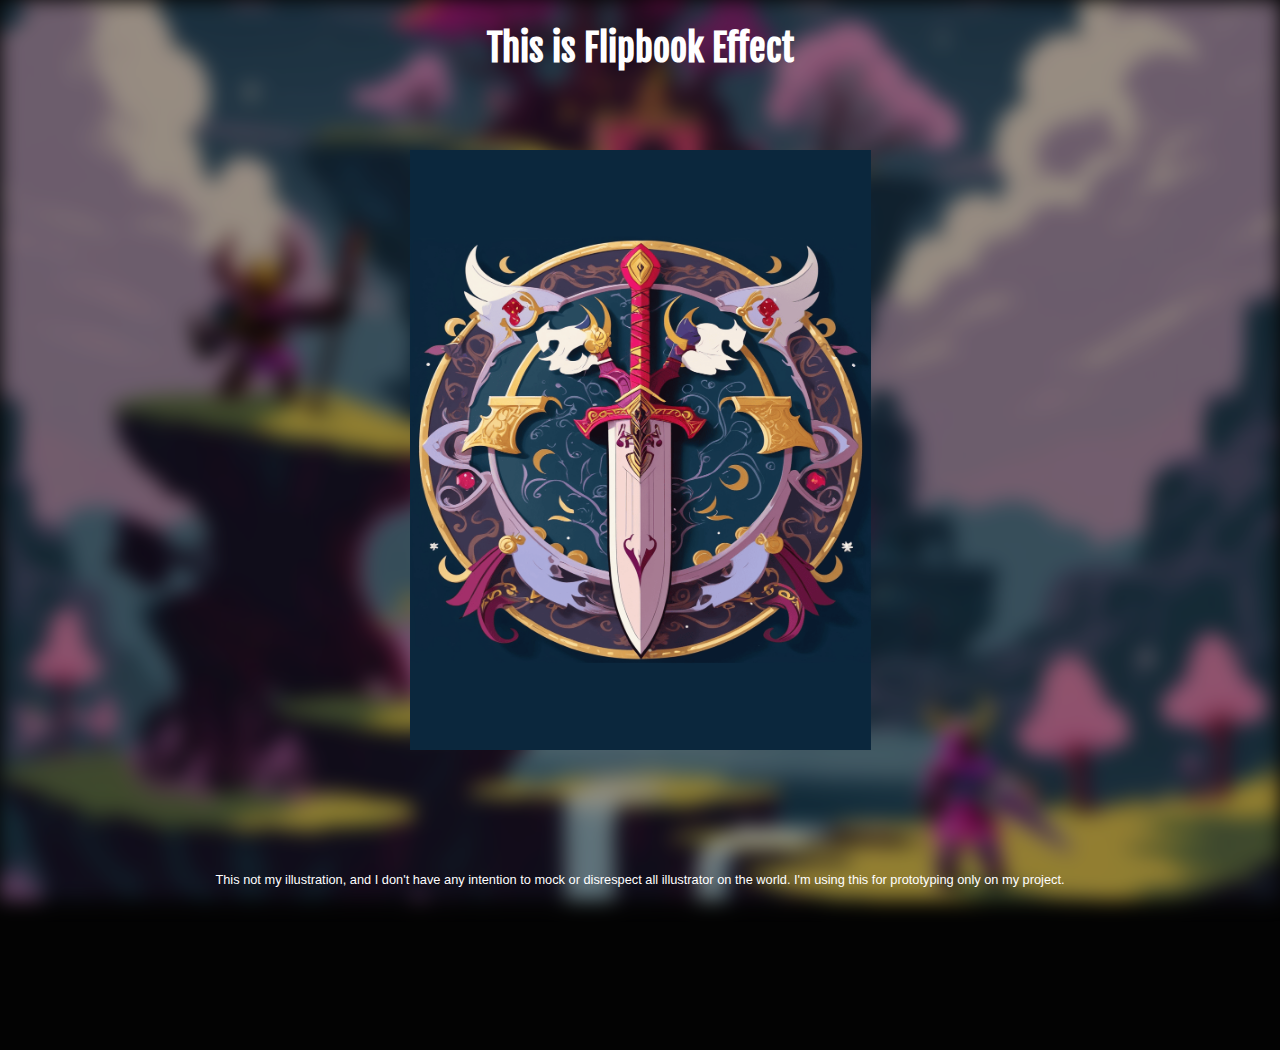
<file: index.html>
<!DOCTYPE html>
<!--[if lt IE 7]> <html lang="en" class="ie6"> <![endif]-->
<!--[if IE 7]>    <html lang="en" class="ie7"> <![endif]-->
<!--[if IE 8]>    <html lang="en" class="ie8"> <![endif]-->
<!--[if IE 9]>    <html lang="en" class="ie9"> <![endif]-->
<!--[if !IE]><!-->
<html lang="en">
  <!--<![endif]-->
  <head>
    <meta name="viewport" content="width = 1050, user-scalable = no" />
    <title>Flipbook Effect</title>
    <link rel="stylesheet" href="./css/basic.css" />
    <script type="text/javascript" src="./extras/jquery.min.1.7.js"></script>
    <script
      type="text/javascript"
      src="./extras/modernizr.2.5.3.min.js"
    ></script>
  </head>
  <body>
    <div class="bg_flipbook"></div>
    <div class="copyright">
      <h1>This is Flipbook Effect</h1>
      <p>This not my illustration, and I don't have any intention to mock or disrespect all illustrator on the world. I'm using this for prototyping only on my project.</p>
    </div>
    <div class="flipbook-viewport">
      <div class="container">
        <div class="flipbook">
          <div style="background-image: url(pages/kat-1.jpg)"></div>
          <div style="background-image: url(pages/kat-2.jpg)"></div>
          <div style="background-image: url(pages/kat-3.jpg)"></div>
          <div style="background-image: url(pages/kat-4.jpg)"></div>
          <div style="background-image: url(pages/kat-5.jpg)"></div>
          <div style="background-image: url(pages/kat-6.jpg)"></div>

          <!--
          <div style="background-image: url(pages/kat-7.jpg)"></div>
          <div style="background-image: url(pages/kat-8.jpg)"></div>
          <div style="background-image: url(pages/kat-9.jpg)"></div>
          <div style="background-image: url(pages/kat-10.jpg)"></div>

          <div style="background-image: url(pages/kat-11.jpg)"></div>
          <div style="background-image: url(pages/kat-12.jpg)"></div>
          <div style="background-image: url(pages/kat-13.jpg)"></div>
          <div style="background-image: url(pages/kat-14.jpg)"></div>
          <div style="background-image: url(pages/kat-15.jpg)"></div>
          <div style="background-image: url(pages/kat-16.jpg)"></div>
          <div style="background-image: url(pages/kat-17.jpg)"></div>
          <div style="background-image: url(pages/kat-18.jpg)"></div>
          <div style="background-image: url(pages/kat-19.jpg)"></div>
          <div style="background-image: url(pages/kat-20.jpg)"></div>

          <div style="background-image: url(pages/kat-21.jpg)"></div>
          <div style="background-image: url(pages/kat-22.jpg)"></div>
          <div style="background-image: url(pages/kat-23.jpg)"></div>
          <div style="background-image: url(pages/kat-24.jpg)"></div>
          <div style="background-image: url(pages/kat-25.jpg)"></div>
          <div style="background-image: url(pages/kat-26.jpg)"></div>
          <div style="background-image: url(pages/kat-27.jpg)"></div>
          <div style="background-image: url(pages/kat-28.jpg)"></div>
          <div style="background-image: url(pages/kat-29.jpg)"></div>
          <div style="background-image: url(pages/kat-30.jpg)"></div>

          <div style="background-image: url(pages/kat-31.jpg)"></div>
          <div style="background-image: url(pages/kat-32.jpg)"></div>
          <div style="background-image: url(pages/kat-33.jpg)"></div>
          <div style="background-image: url(pages/kat-34.jpg)"></div>
          <div style="background-image: url(pages/kat-35.jpg)"></div>
          <div style="background-image: url(pages/kat-36.jpg)"></div>
          <div style="background-image: url(pages/kat-37.jpg)"></div>
          <div style="background-image: url(pages/kat-38.jpg)"></div>
          <div style="background-image: url(pages/kat-39.jpg)"></div>
          <div style="background-image: url(pages/kat-40.jpg)"></div>

          <div style="background-image: url(pages/kat-41.jpg)"></div>
          <div style="background-image: url(pages/kat-42.jpg)"></div>
          <div style="background-image: url(pages/kat-43.jpg)"></div>
          <div style="background-image: url(pages/kat-44.jpg)"></div>
          <div style="background-image: url(pages/kat-45.jpg)"></div>
          <div style="background-image: url(pages/kat-46.jpg)"></div>
          <div style="background-image: url(pages/kat-47.jpg)"></div>
          <div style="background-image: url(pages/kat-48.jpg)"></div>
          <div style="background-image: url(pages/kat-49.jpg)"></div>
          <div style="background-image: url(pages/kat-50.jpg)"></div>

          <div style="background-image: url(pages/kat-51.jpg)"></div>
          <div style="background-image: url(pages/kat-52.jpg)"></div>
          <div style="background-image: url(pages/kat-53.jpg)"></div>
          <div style="background-image: url(pages/kat-54.jpg)"></div>
          <div style="background-image: url(pages/kat-55.jpg)"></div>
          <div style="background-image: url(pages/kat-56.jpg)"></div>
          <div style="background-image: url(pages/kat-57.jpg)"></div>
          <div style="background-image: url(pages/kat-58.jpg)"></div>
          <div style="background-image: url(pages/kat-59.jpg)"></div>
          <div style="background-image: url(pages/kat-60.jpg)"></div>

          <div style="background-image: url(pages/kat-61.jpg)"></div>
          <div style="background-image: url(pages/kat-62.jpg)"></div>
          <div style="background-image: url(pages/kat-63.jpg)"></div>
          <div style="background-image: url(pages/kat-64.jpg)"></div>
        -->
        </div>
      </div>
    </div>

    <script type="text/javascript">
      function loadApp() {
        const flipbook = $(".flipbook");

        function setFlipbookDisplay() {
          const viewportWidth = window.innerWidth;

          const displayMode = viewportWidth <= 900 ? "single" : "double";
          const widthDin = viewportWidth <= 900 ? 355 : 922;
          const heightDin = viewportWidth <= 900 ? 500 : 600;

          if (flipbook.data("turn")) {
            flipbook.turn("display", displayMode);
            flipbook.turn("size", widthDin, heightDin);
          } else {
            flipbook.turn({
              display: displayMode,
			  width: widthDin,
			  height: heightDin,
              elevation: 100,
              gradients: true,
              autoCenter: true,
            });
          }
        }

        setFlipbookDisplay();
        window.addEventListener("resize", setFlipbookDisplay);
      }

	  
      // Load Turn.js dengan YepNope
      yepnope({
        test: Modernizr.csstransforms,
        yep: ["./lib/turn.js"],
        nope: ["./lib/turn.html4.min.js"],
        both: ["./css/basic.css"],
        complete: loadApp,
      });
    </script>
  </body>
</html>
</file>
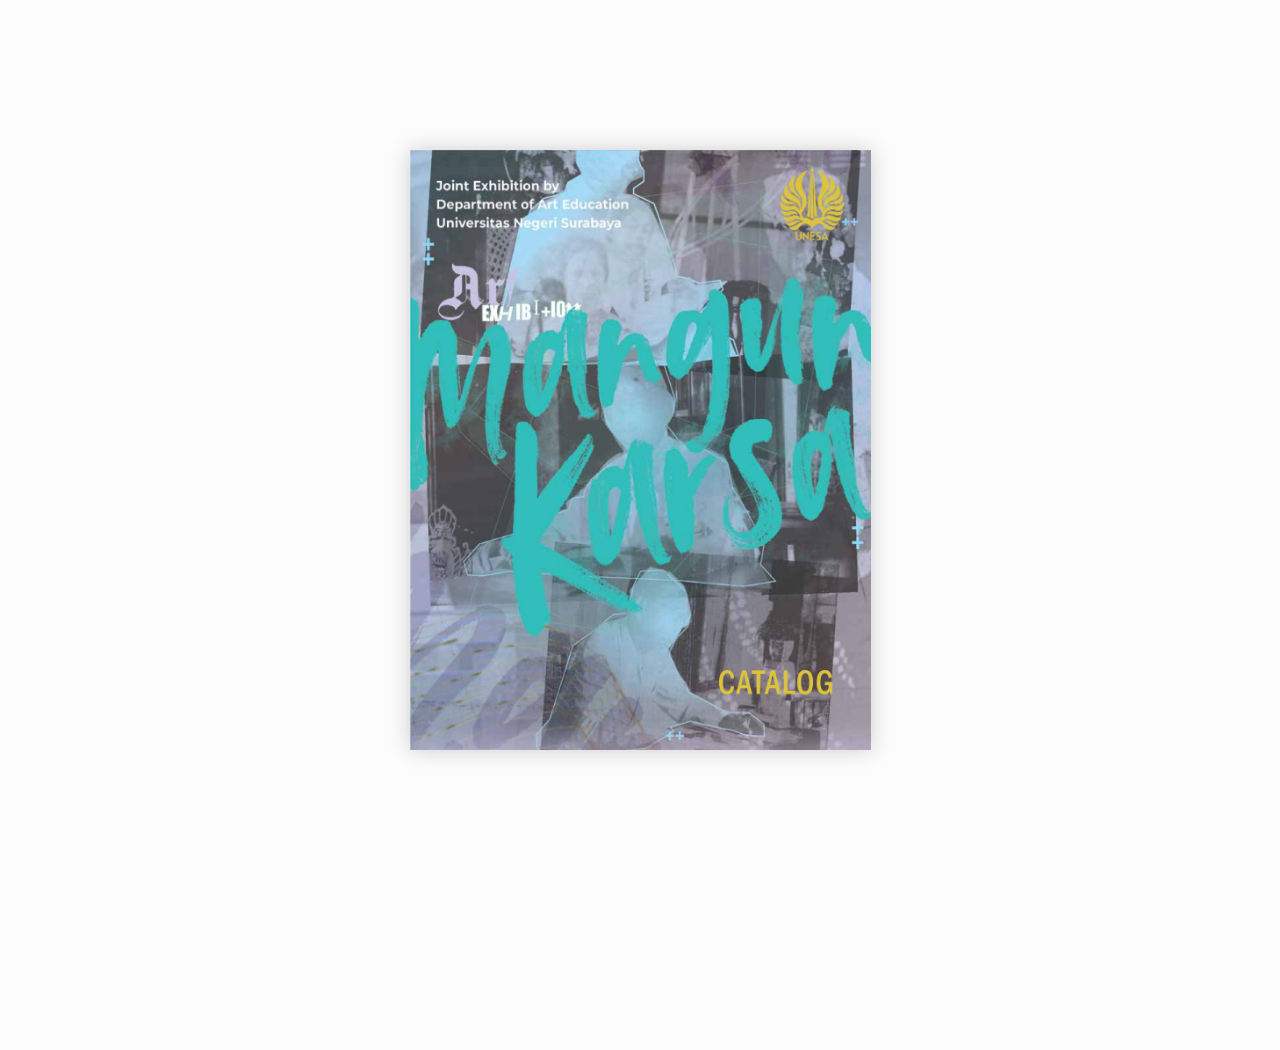
<file: varian/samples/basic/index.html>
<!doctype html>
<!--[if lt IE 7 ]> <html lang="en" class="ie6"> <![endif]-->
<!--[if IE 7 ]>    <html lang="en" class="ie7"> <![endif]-->
<!--[if IE 8 ]>    <html lang="en" class="ie8"> <![endif]-->
<!--[if IE 9 ]>    <html lang="en" class="ie9"> <![endif]-->
<!--[if !IE]><!--> <html lang="en"> <!--<![endif]-->
<head>
<meta name="viewport" content="width = 1050, user-scalable = no" />
<script type="text/javascript" src="../../extras/jquery.min.1.7.js"></script>
<script type="text/javascript" src="../../extras/modernizr.2.5.3.min.js"></script>
</head>
<body>

<div class="flipbook-viewport">
	<div class="container">
		<div class="flipbook">
			<div style="background-image:url(pages/1.jpg)"></div>
			<div style="background-image:url(pages/2.jpg)"></div>
			<div style="background-image:url(pages/3.jpg)"></div>
			<div style="background-image:url(pages/4.jpg)"></div>
			<div style="background-image:url(pages/5.jpg)"></div>
			<div style="background-image:url(pages/6.jpg)"></div>
		</div>
	</div>
</div>


<script type="text/javascript">

function loadApp() {

	// Create the flipbook

	$('.flipbook').turn({
			// Width

			width:922,
			
			// Height

			height:600,

			// Elevation

			elevation: 50,
			
			// Enable gradients

			gradients: true,
			
			// Auto center this flipbook

			autoCenter: true

	});
}

// Load the HTML4 version if there's not CSS transform

yepnope({
	test : Modernizr.csstransforms,
	yep: ['../../lib/turn.js'],
	nope: ['../../lib/turn.html4.min.js'],
	both: ['css/basic.css'],
	complete: loadApp
});

</script>

</body>
</html>
</file>
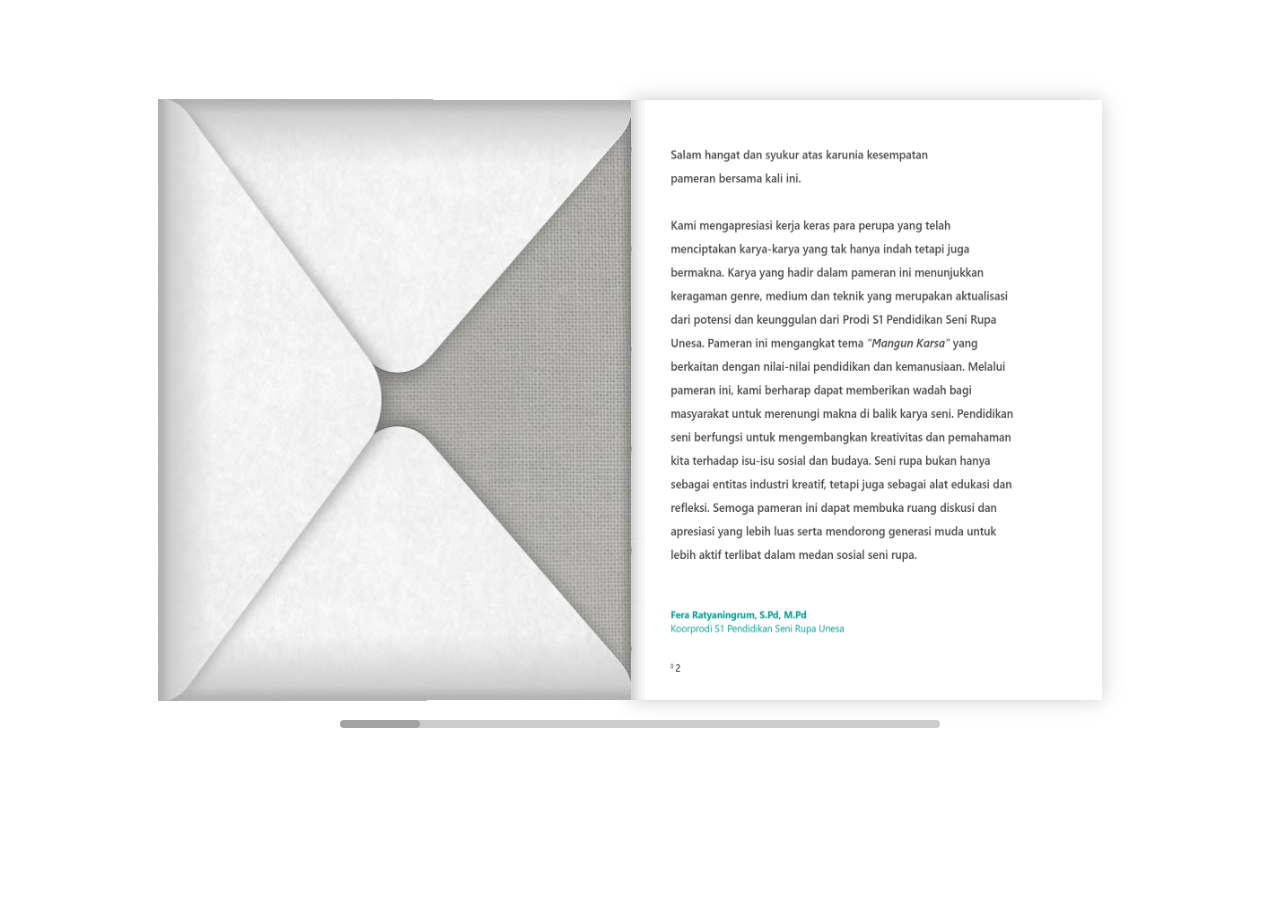
<file: varian/samples/docs/index.html>
<!doctype html>
<!--[if lt IE 7 ]> <html lang="en" class="ie6"> <![endif]-->
<!--[if IE 7 ]>    <html lang="en" class="ie7"> <![endif]-->
<!--[if IE 8 ]>    <html lang="en" class="ie8"> <![endif]-->
<!--[if IE 9 ]>    <html lang="en" class="ie9"> <![endif]-->
<!--[if !IE]><!--> <html lang="en" class=""> <!--<![endif]-->
<head>
<script type="text/javascript" src="../../extras/jquery.min.1.7.js"></script>
<script type="text/javascript" src="../../extras/jquery-ui-1.8.20.custom.min.js"></script>
<script type="text/javascript" src="../../extras/jquery.mousewheel.min.js"></script>
<script type="text/javascript" src="../../extras/modernizr.2.5.3.min.js"></script>
<script type="text/javascript" src="../../lib/hash.js"></script>

</head>
<body>

<div id="canvas">
	<div id="book-zoom">
		<div class="sample-docs">
			<!-- <div ignore="1" class="tabs"><div class="left">  </div> <div class="right"> </div></div> masih error -->
			<div class="hard"></div>
			<div class="hard"></div>
			<div class="hard p29"></div>
			<div class="hard p30"></div>
		</div>
	</div>


	<div id="slider-bar" class="turnjs-slider">
		<div id="slider"></div>
	</div>
</div>


<script type="text/javascript">

function loadApp() {

	var flipbook = $('.sample-docs');

	// Check if the CSS was already loaded
	
	if (flipbook.width()==0 || flipbook.height()==0) {
		setTimeout(loadApp, 10);
		return;
	}

	// Mousewheel

	$('#book-zoom').mousewheel(function(event, delta, deltaX, deltaY) {

		var data = $(this).data(),
			step = 30,
			flipbook = $('.sample-docs'),
			actualPos = $('#slider').slider('value')*step;

		if (typeof(data.scrollX)==='undefined') {
			data.scrollX = actualPos;
			data.scrollPage = flipbook.turn('page');
		}

		data.scrollX = Math.min($( "#slider" ).slider('option', 'max')*step,
			Math.max(0, data.scrollX + deltaX));

		var actualView = Math.round(data.scrollX/step),
			page = Math.min(flipbook.turn('pages'), Math.max(1, actualView*2 - 2));

		if ($.inArray(data.scrollPage, flipbook.turn('view', page))==-1) {
			data.scrollPage = page;
			flipbook.turn('page', page);
		}

		if (data.scrollTimer)
			clearInterval(data.scrollTimer);
		
		data.scrollTimer = setTimeout(function(){
			data.scrollX = undefined;
			data.scrollPage = undefined;
			data.scrollTimer = undefined;
		}, 1000);

	});

	// Slider

	$( "#slider" ).slider({
		min: 1,
		max: 100,

		start: function(event, ui) {
			if (!window._thumbPreview) {
				_thumbPreview = $('<div />', {'class': 'thumbnail'}).html('<div></div>');
				setPreview(ui.value);
				_thumbPreview.appendTo($(ui.handle));
			} else
				setPreview(ui.value);

			moveBar(false);
		},

		slide: function(event, ui) {
			setPreview(ui.value);
		},

		stop: function() {
			if (window._thumbPreview)
				_thumbPreview.removeClass('show');
			
			$('.sample-docs').turn('page', Math.max(1, $(this).slider('value')*2 - 2));
		}
	});


	// URIs
	
	Hash.on('^page\/([0-9]*)$', {
		yep: function(path, parts) {
			var page = parts[1];

			if (page!==undefined) {
				if ($('.sample-docs').turn('is'))
					$('.sample-docs').turn('page', page);
			}

		},
		nop: function(path) {

			if ($('.sample-docs').turn('is'))
				$('.sample-docs').turn('page', 1);
		}
	});

	// Arrows

	$(document).keydown(function(e){

		var previous = 37, next = 39;

		switch (e.keyCode) {
			case previous:

				$('.sample-docs').turn('previous');

			break;
			case next:
				
				$('.sample-docs').turn('next');

			break;
		}

	});

	// Create the flipbook

	flipbook.turn({
		elevation: 50,
		acceleration: false,
		gradients: true,
		autoCenter: true,
		duration: 1000,
		pages: 30,
		when: {

		turning: function(e, page, view) {
			
			var book = $(this),
			currentPage = book.turn('page'),
			pages = book.turn('pages');
				
			if (currentPage>3 && currentPage<pages-3) {
				if (page==1) {
					book.turn('page', 2).turn('stop').turn('page', page);
					e.preventDefault();
					return;
				} else if (page==pages) {
					book.turn('page', pages-1).turn('stop').turn('page', page);
					e.preventDefault();
					return;
				}
			} else if (page>3 && page<pages-3) {
				if (currentPage==1) {
					book.turn('page', 2).turn('stop').turn('page', page);
					e.preventDefault();
					return;
				} else if (currentPage==pages) {
					book.turn('page', pages-1).turn('stop').turn('page', page);
					e.preventDefault();
					return;
				}
			}

			Hash.go('page/'+page).update();

			if (page==1 || page==pages)
				$('.sample-docs .tabs').hide();
			

		},

		turned: function(e, page, view) {

			var book = $(this);

			$('#slider').slider('value', getViewNumber(book, page));

			if (page!=1 && page!=book.turn('pages'))
				$('.sample-docs .tabs').fadeIn(500);
			else
				$('.sample-docs .tabs').hide();

			book.turn('center');
			updateTabs();

		},

		start: function(e, pageObj) {
	
			moveBar(true);

		},

		end: function(e, pageObj) {
		
			var book = $(this);

			setTimeout(function() {
				$('#slider').slider('value', getViewNumber(book));
			}, 1);

			moveBar(false);

		},

		missing: function (e, pages) {

			for (var i = 0; i < pages.length; i++)
				addPage(pages[i], $(this));

		}
	}
	}). turn('page', 2);


	$('#slider').slider('option', 'max', numberOfViews(flipbook));

	flipbook.addClass('animated');


	// Show canvas

	$('#canvas').css({visibility: 'visible'});
}

// Hide canvas

$('#canvas').css({visibility: 'hidden'});

yepnope({
	test: Modernizr.csstransforms,
	yep: ['../../lib/turn.min.js', 'css/jquery.ui.css'],
	nope: ['../../lib/turn.html4.min.js', 'css/jquery.ui.html4.css'],
	both: ['css/docs.css', 'js/docs.js'],
	complete: loadApp
});

</script>

</body>
</html>
</file>
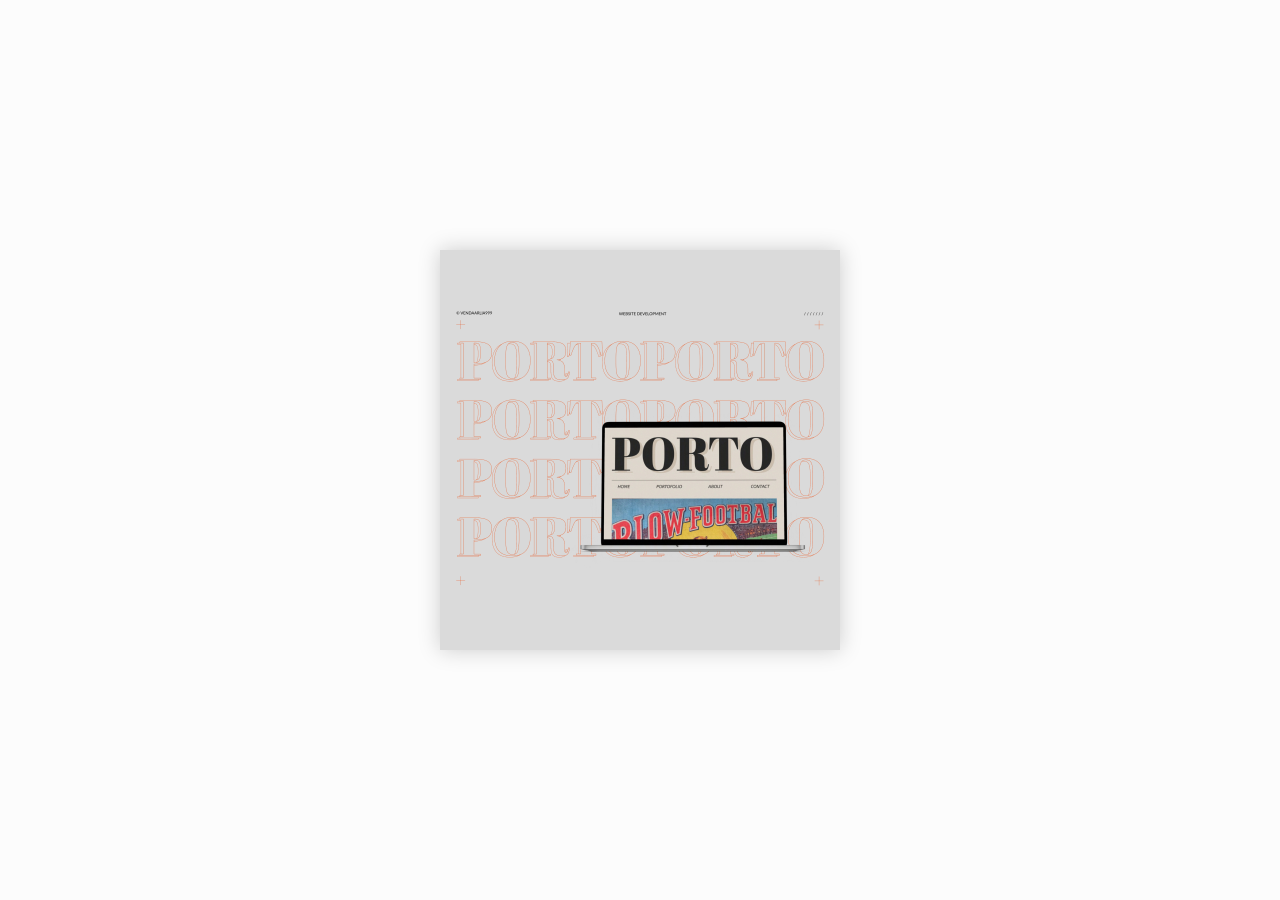
<file: varian/samples/double-page/index.html>
<!doctype html>
<!--[if lt IE 7 ]> <html lang="en" class="ie6"> <![endif]-->
<!--[if IE 7 ]>    <html lang="en" class="ie7"> <![endif]-->
<!--[if IE 8 ]>    <html lang="en" class="ie8"> <![endif]-->
<!--[if IE 9 ]>    <html lang="en" class="ie9"> <![endif]-->
<!--[if !IE]><!--> <html lang="en"> <!--<![endif]-->
<head>
<meta name="viewport" content="width = 1050, user-scalable = no" />
<script type="text/javascript" src="../../extras/jquery.min.1.7.js"></script>
<script type="text/javascript" src="../../extras/modernizr.2.5.3.min.js"></script>
</head>
<body>

<div class="flipbook-viewport">
	<div class="container">
		<div class="flipbook">
			<div class="page" style="background-image:url(pages/1.jpg)"></div>
			<div class="double" style="background-image:url(pages/2.jpg)"></div>
			<div class="double" style="background-image:url(pages/3.jpg)"></div>
			<div class="double" style="background-image:url(pages/4.jpg)"></div>
			<div class="double" style="background-image:url(pages/5.jpg)"></div>
			<div class="page" style="background-image:url(pages/6.jpg)"></div>
		</div>
	</div>
</div>


<script type="text/javascript">

function loadApp() {

	var flipbook = $('.flipbook');

 	// Check if the CSS was already loaded
	
	if (flipbook.width()==0 || flipbook.height()==0) {
		setTimeout(loadApp, 10);
		return;
	}

	$('.flipbook .double').scissor();

	// Create the flipbook

	$('.flipbook').turn({
			// Elevation

			elevation: 50,
			
			// Enable gradients

			gradients: true,
			
			// Auto center this flipbook

			autoCenter: true

	});
}

// Load the HTML4 version if there's not CSS transform

yepnope({
	test : Modernizr.csstransforms,
	yep: ['../../lib/turn.min.js'],
	nope: ['../../lib/turn.html4.min.js'],
	both: ['../../lib/scissor.min.js', 'css/double-page.css'],
	complete: loadApp
});

</script>

</body>
</html>
</file>
<file: css/basic.css>
@import url('https://fonts.googleapis.com/css2?family=Fjalla+One&display=swap');

:root {
	--fontH1: "Fjalla One", sans-serif;
	--fontP: sans-serif;
}

body{
	overflow:hidden;
	margin:0;
	padding:0;
	background-color: #030303;
}

.bg_flipbook {
	position: absolute;
	left: 0;
	top: 0;
	width: 100%;
	height: 100%;
	background-color:#030303;
	opacity: .6;
	background-image: url(../pages/illus6.jpg);
	filter: blur(10px);
	background-size: cover;
	background-position: center center;
	-webkit-filter: blur(10px);
}

.copyright {
	overflow: hidden;
	width: 100vw;
	height: 100vh;
	position: absolute;
	display: flex;
	flex-wrap: wrap;
	flex-direction: column;
	align-items: center;
	justify-content: space-between;
}

.copyright h1 {
	text-align: center;
	width: 95%;
	color: #fff;
	font-family: var(--fontH1);
	font-size: 2.3rem;
}

.copyright p {
	text-align: center;
	width: 95%;
	color: #fff;
	font-family: var(--fontP);
	font-weight: 400;
	font-size: .8rem;
}

.flipbook-viewport{
	overflow:hidden;
	width:100%;
	height:100%;
}

.flipbook-viewport .container{
	position:absolute;
	top:50%;
	left:50%;
	margin:auto;
}

.flipbook-viewport .flipbook{
	width:922px;
	height:600px;
	left:-461px;
	top:-300px;
}

.flipbook-viewport .page{
	width:461px;
	height:600px;
	background-color:white;
	background-repeat:no-repeat;
	background-size:100% 100%;
}

.flipbook .page{
	-webkit-box-shadow:0 0 20px rgba(0,0,0,0.2);
	-moz-box-shadow:0 0 20px rgba(0,0,0,0.2);
	-ms-box-shadow:0 0 20px rgba(0,0,0,0.2);
	-o-box-shadow:0 0 20px rgba(0,0,0,0.2);
	box-shadow:0 0 20px rgba(0,0,0,0.2);
}

.flipbook-viewport .page img{
	-webkit-touch-callout: none;
	-webkit-user-select: none;
	-khtml-user-select: none;
	-moz-user-select: none;
	-ms-user-select: none;
	user-select: none;
	margin:0;
}

.flipbook-viewport .shadow{
	-webkit-transition: -webkit-box-shadow 0.5s;
	-moz-transition: -moz-box-shadow 0.5s;
	-o-transition: -webkit-box-shadow 0.5s;
	-ms-transition: -ms-box-shadow 0.5s;

	box-shadow:0 0 20px #030303;
}

@media only screen and (max-width: 900px) {
	.flipbook-viewport .container{
		position:absolute;
		top:50%;
		left:50%;
		margin:auto;
	}
	
	.flipbook-viewport .flipbook{
		left: -50%;
		top: -250px;
	}
	
	.flipbook-viewport .page{
		background-color:white;
		background-repeat:no-repeat;
		background-size:100% 100%;
	}
}
</file>
